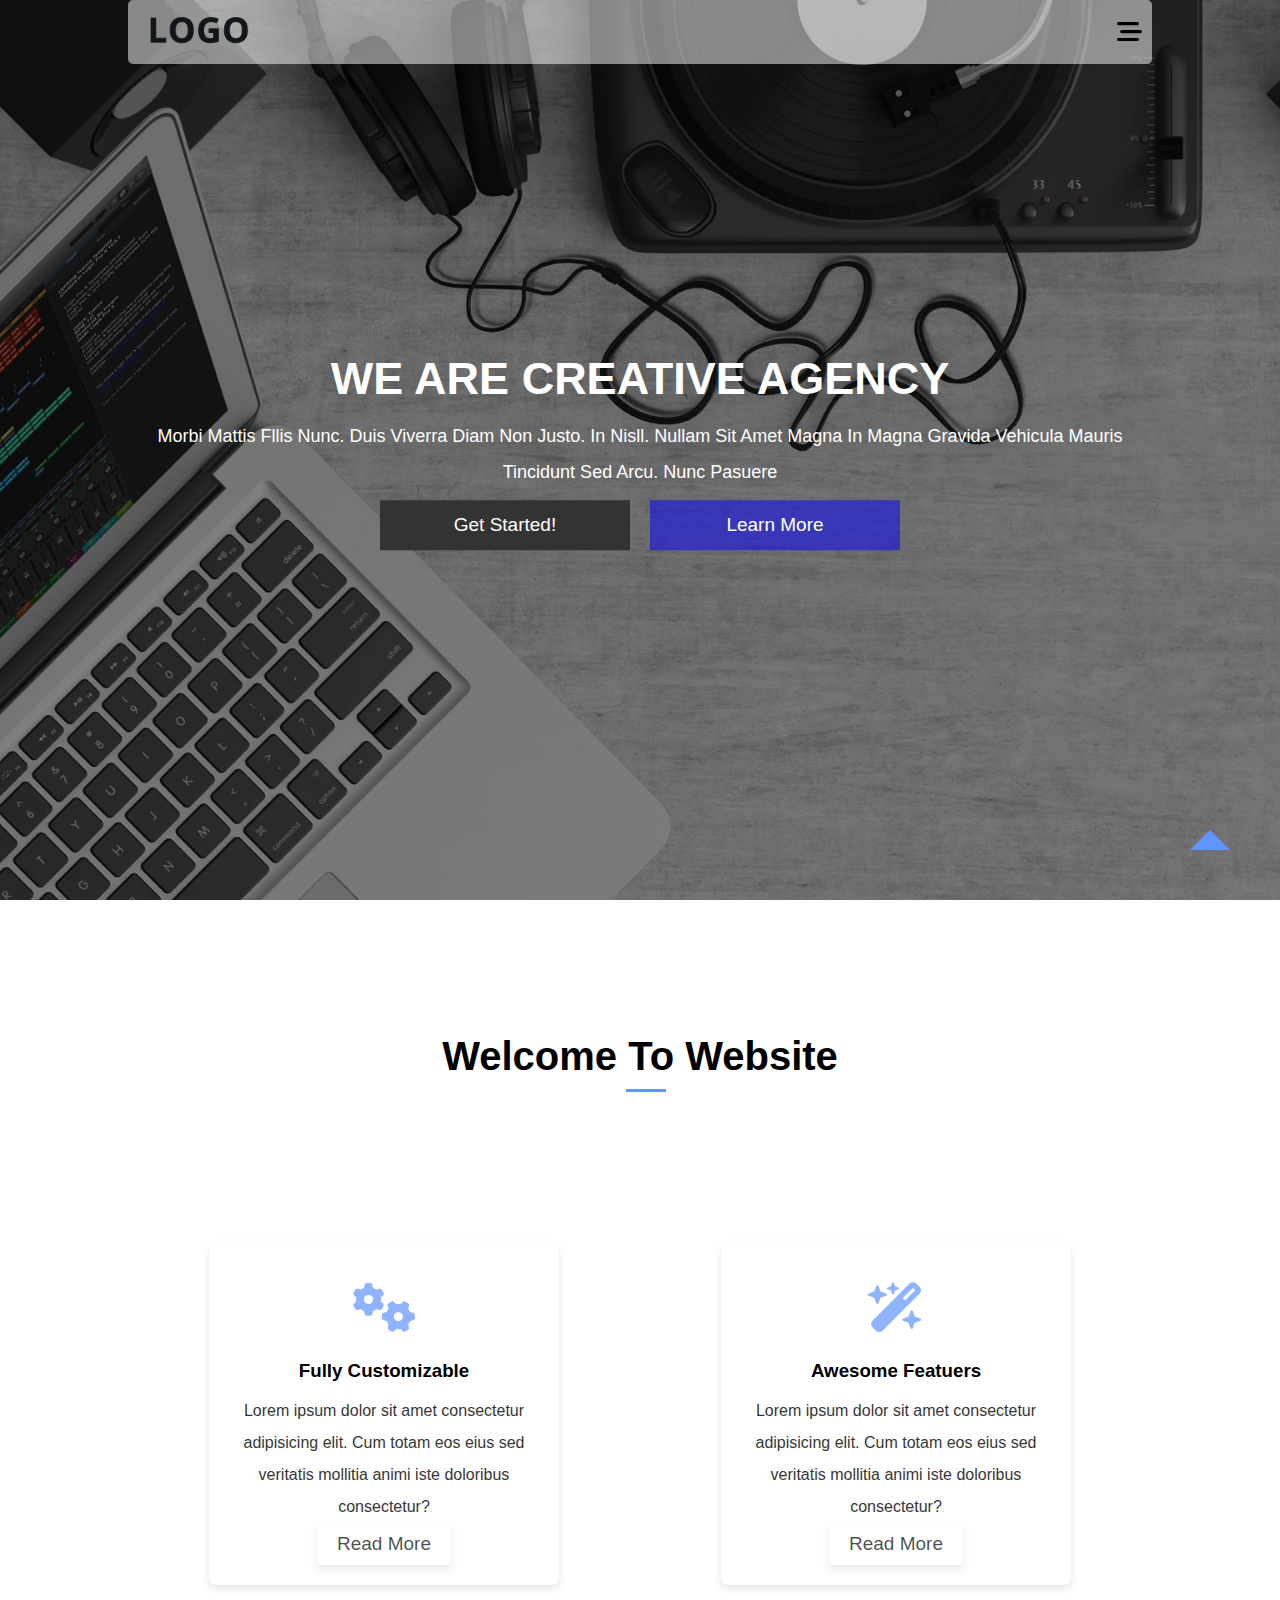
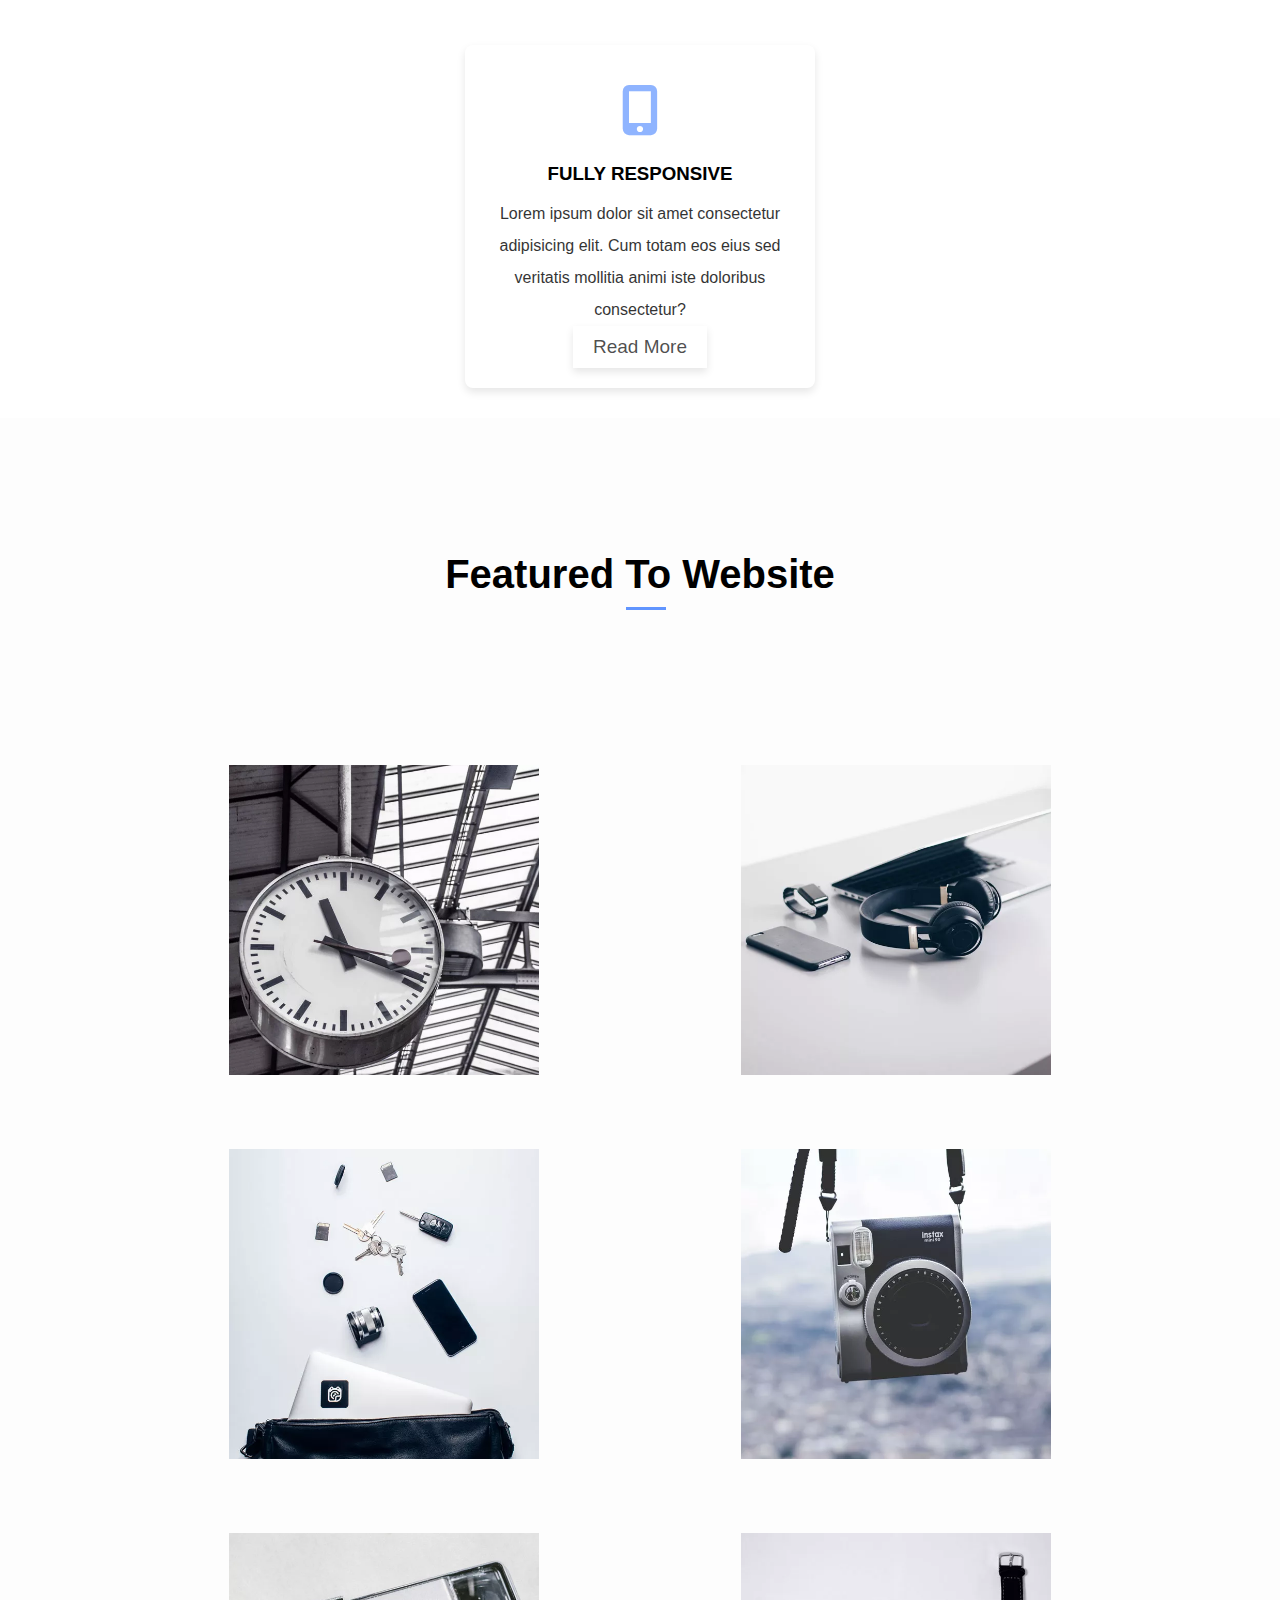
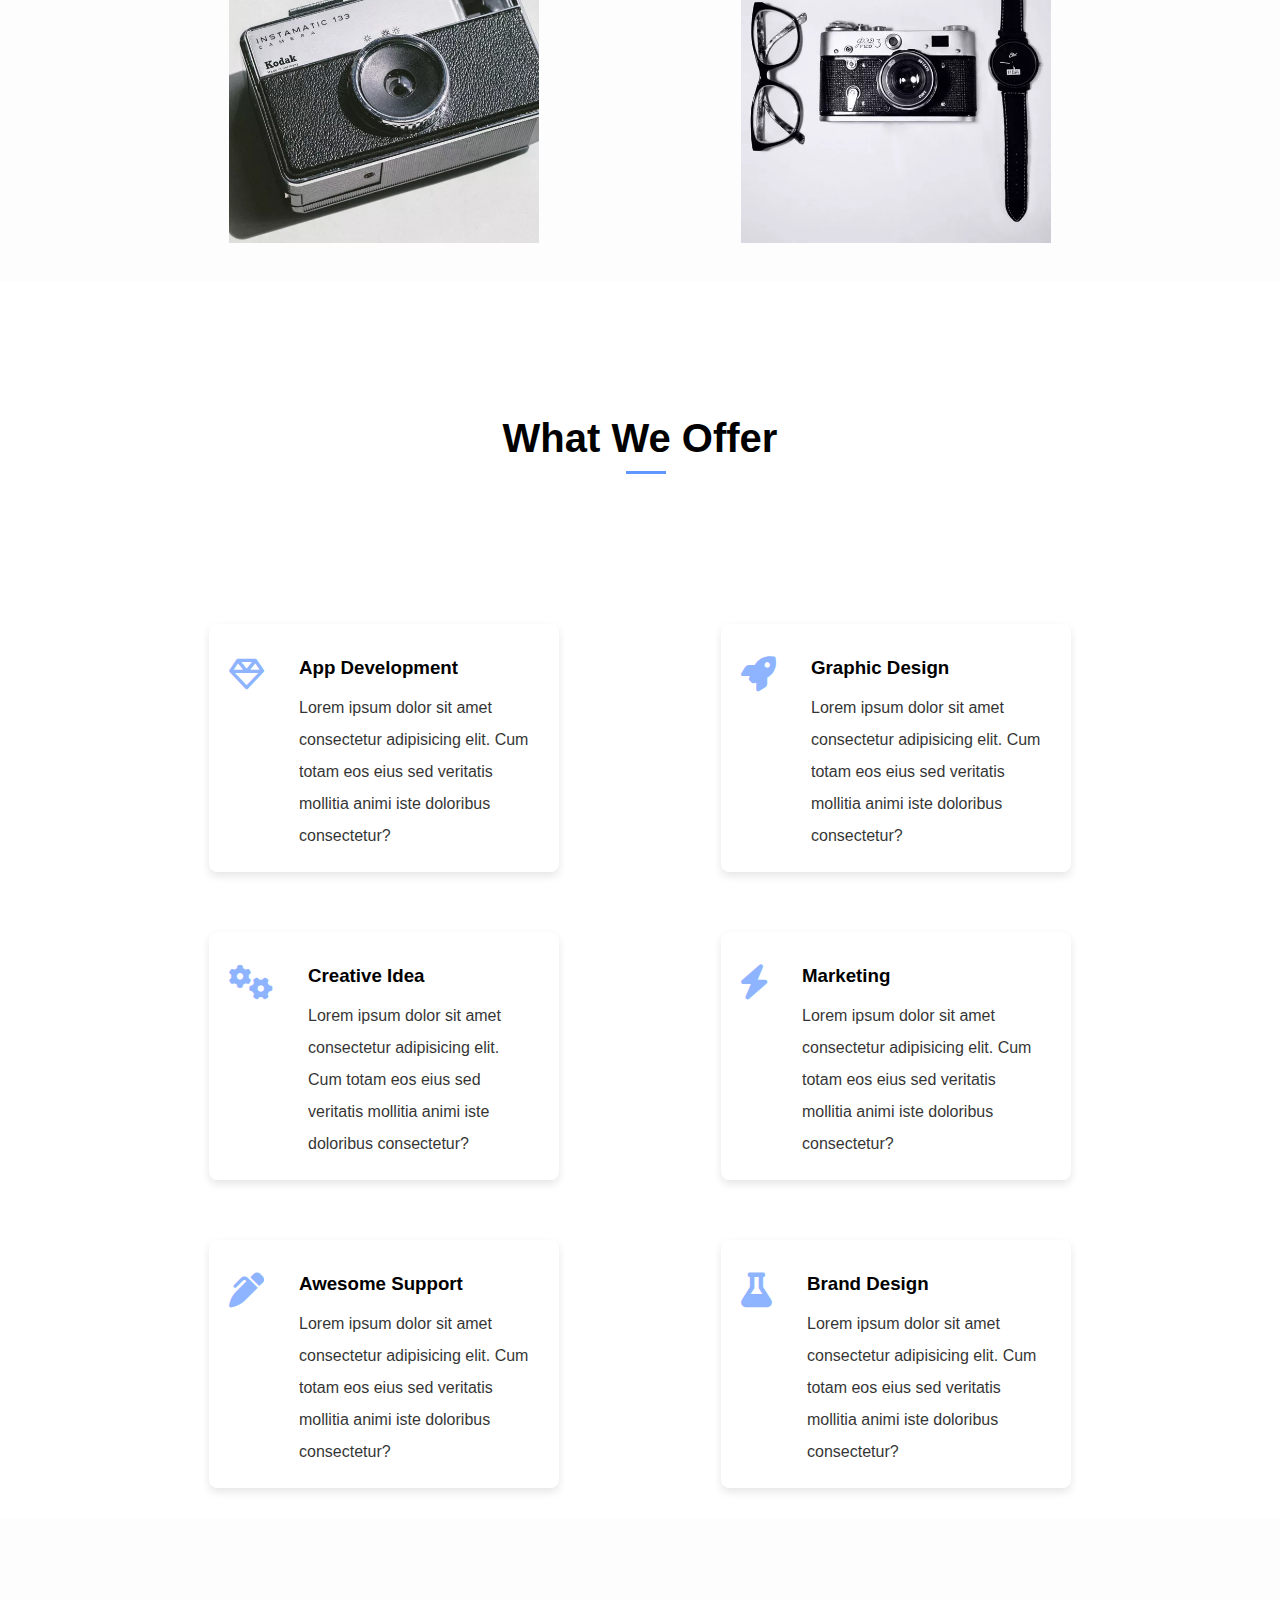
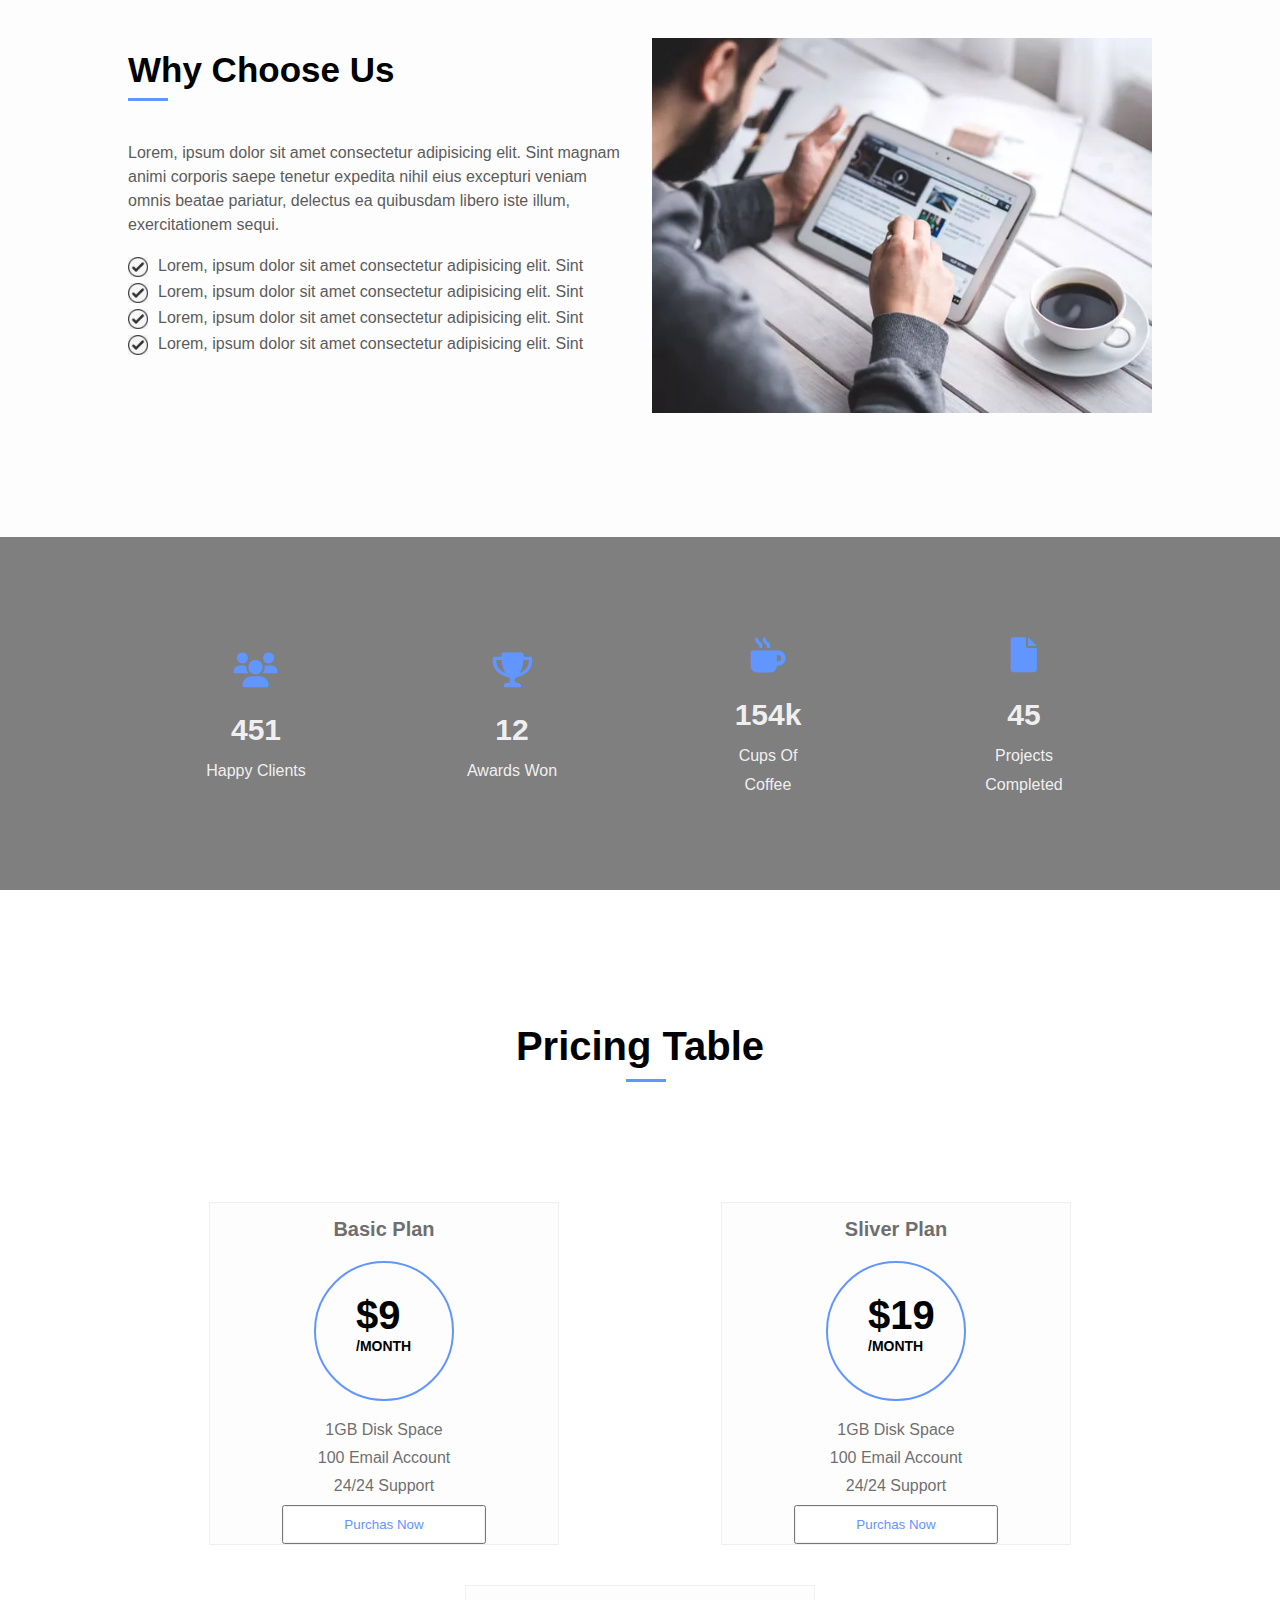
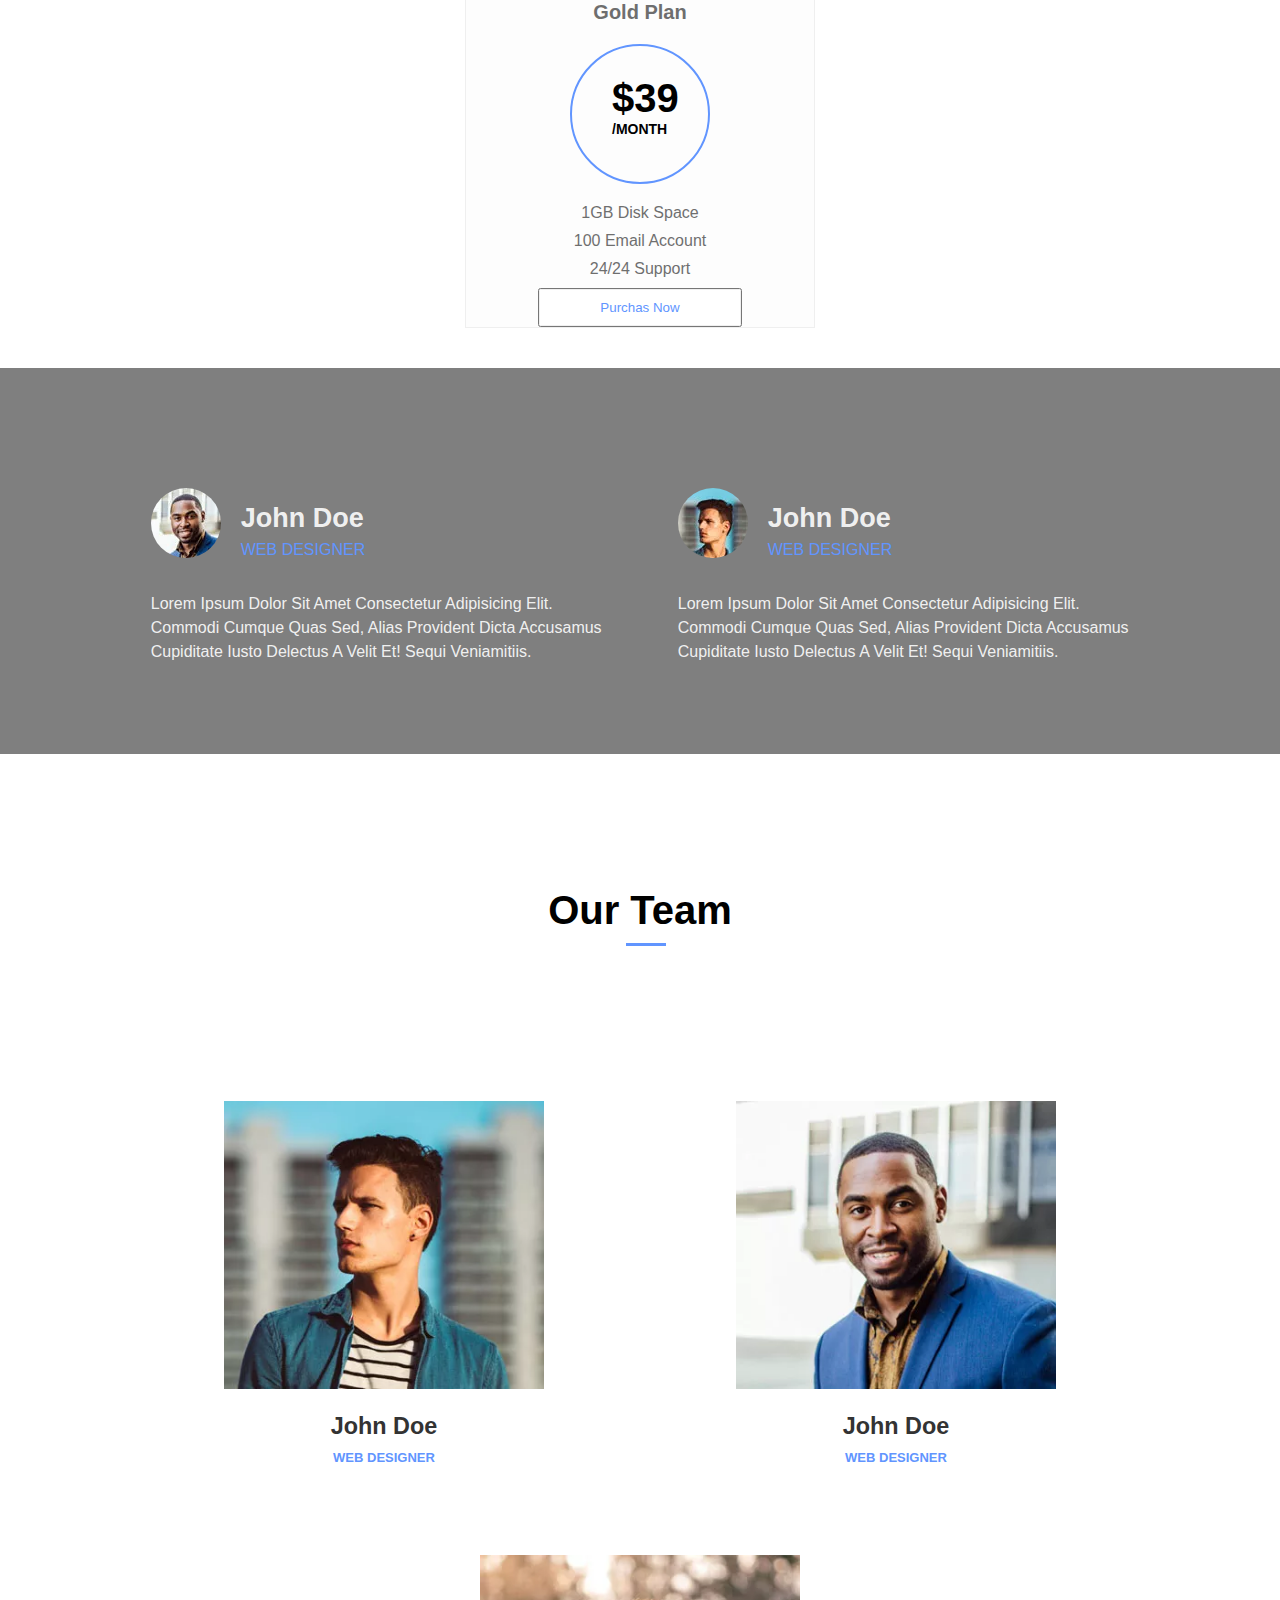
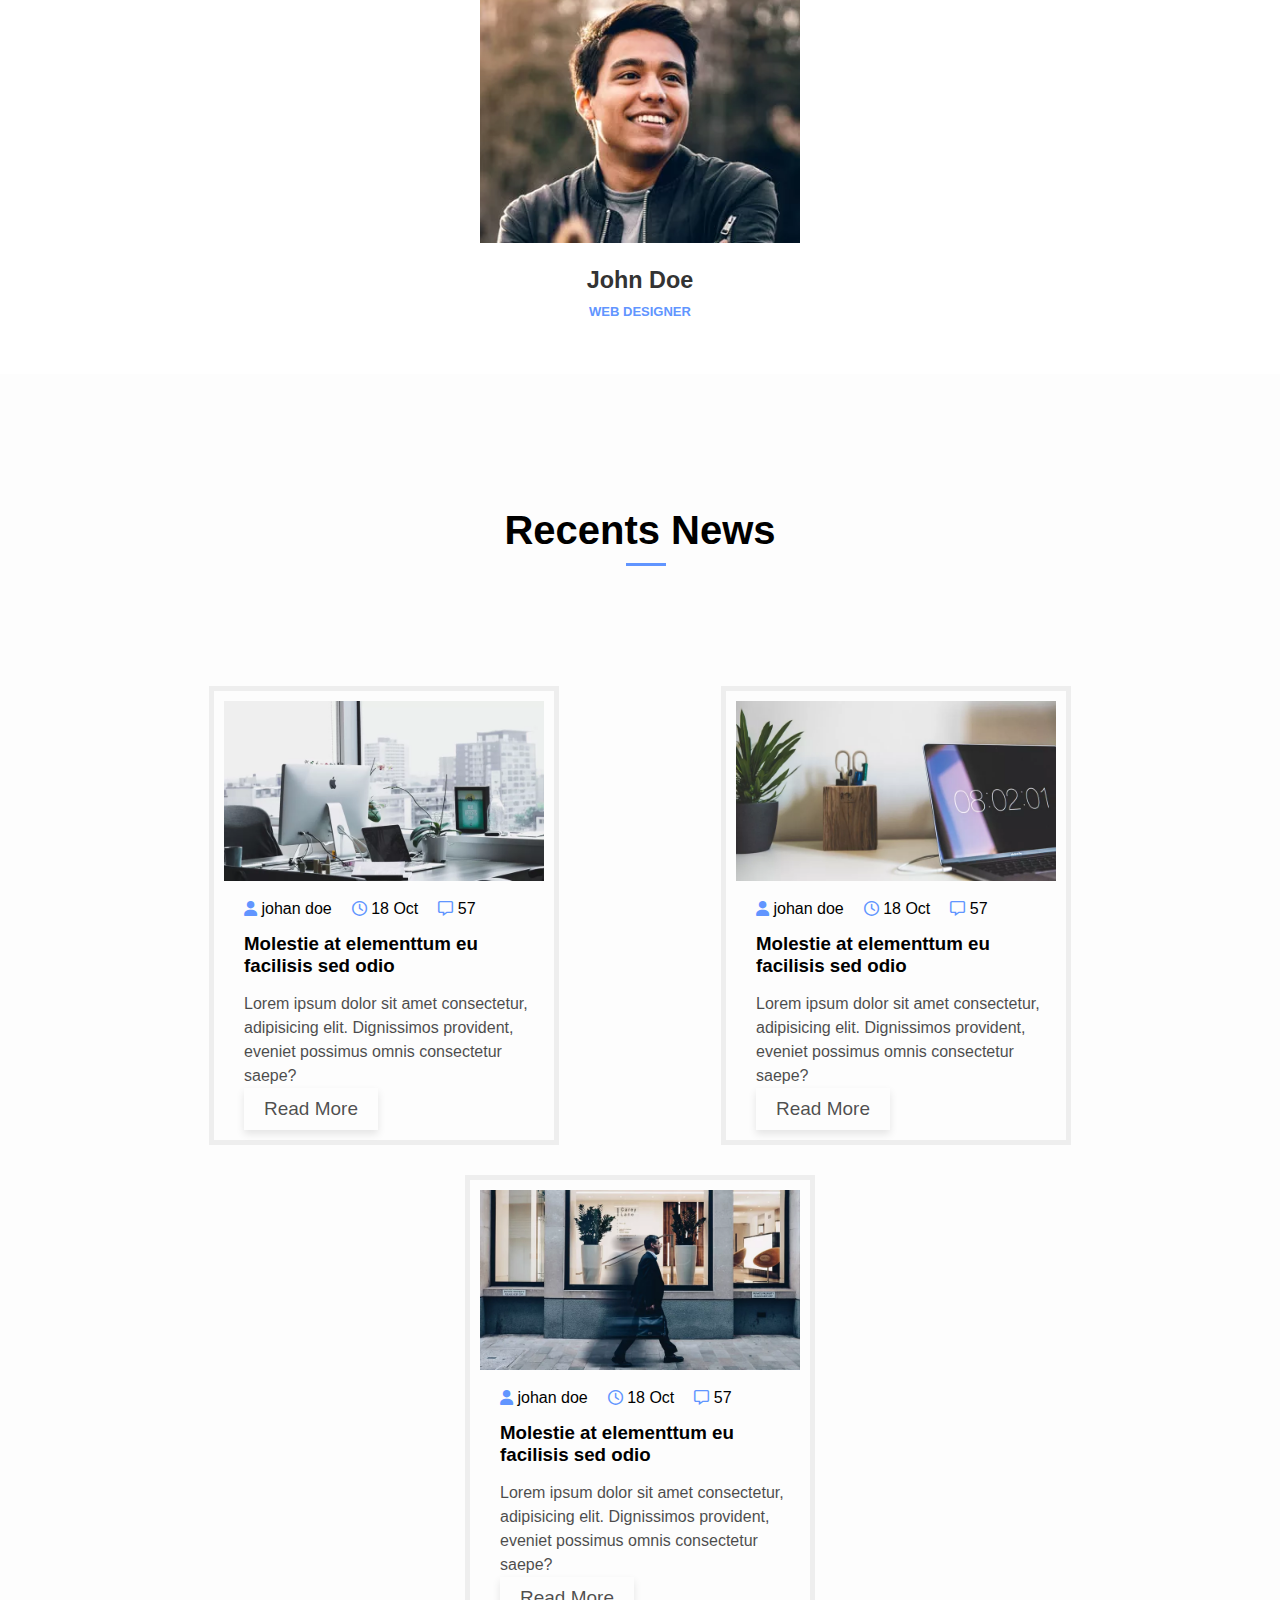
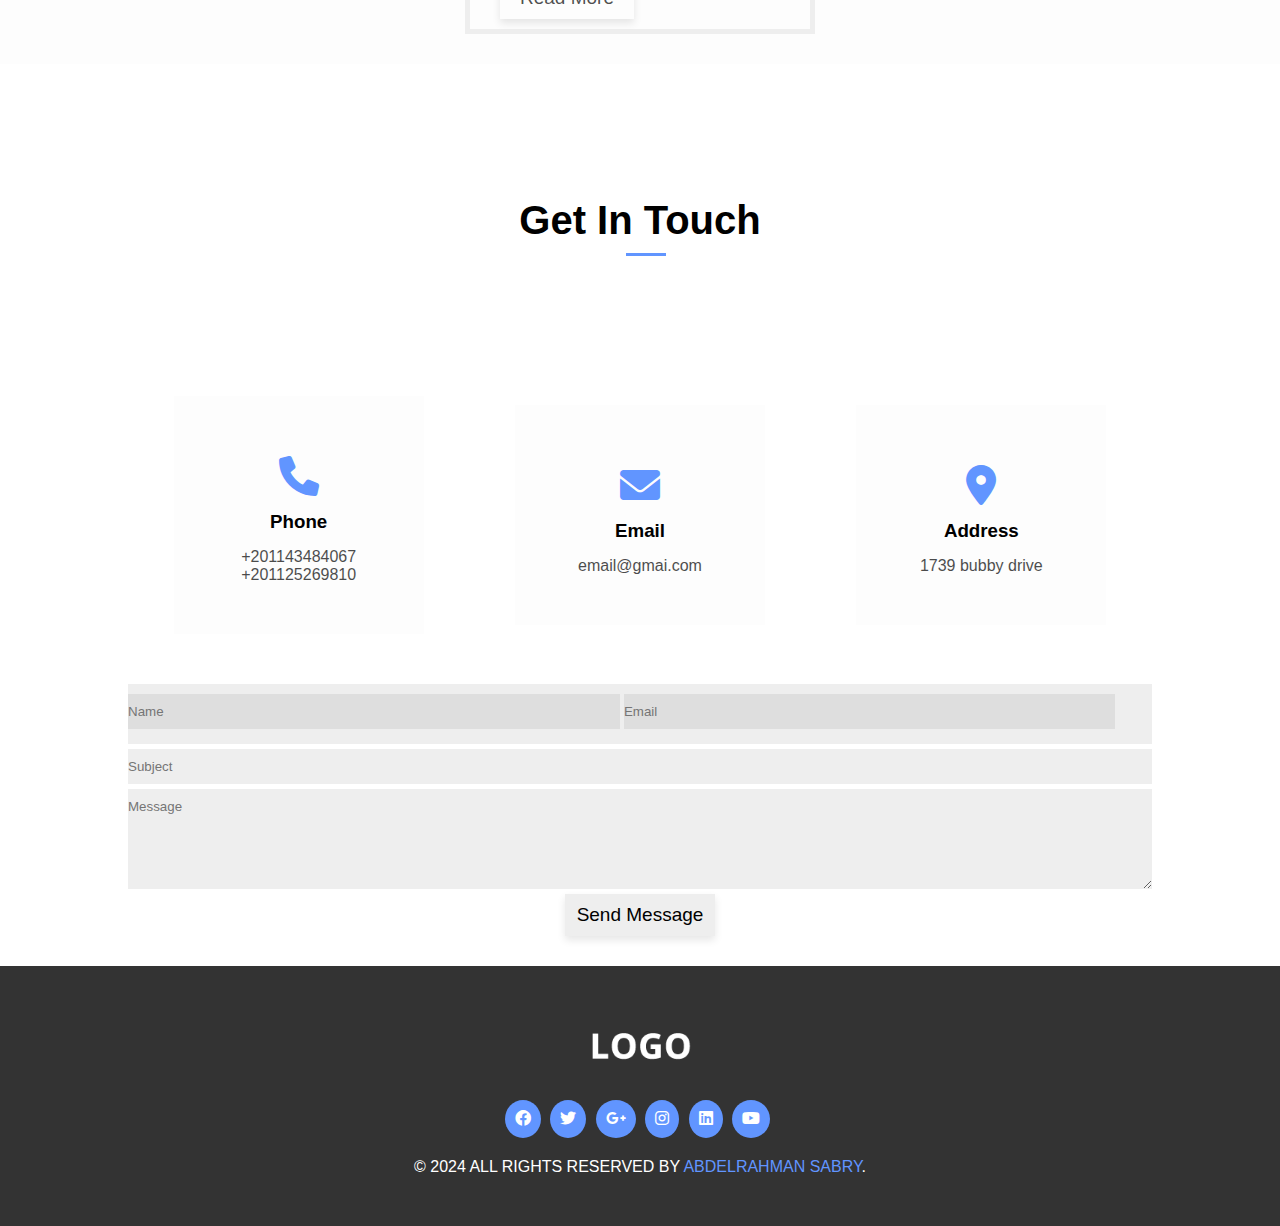
<file: index.html>
<!DOCTYPE html>
<html lang="en">
  <head>
    <meta charset="UTF-8" />
    <meta name="viewport" content="width=device-width, initial-scale=1.0" />
    <link rel="stylesheet" href="css/style.css" />
    <link
      rel="stylesheet"
      href="https://cdnjs.cloudflare.com/ajax/libs/font-awesome/6.0.0-beta3/css/all.min.css"
    />
    <title>Templete By Html and Css</title>
  </head>
  <body>
    <a href="#" class="arrow"></a>
    <div class="container">
      <header class="header-section">
        <div class="header-logo">
          <!-- <img src="images/logo/logo-alt.png" alt="" /> -->
          <img src="images/logo/logo.png" alt="" />
        </div>
        <!-- <div class="header-icon"> -->
        <input id="iconBar" type="checkbox" />
        <label for="iconBar">
          <i class="fa-solid fa-bars-staggered bar"></i>
        </label>
        <!-- </div> -->
        <ul class="header-navBar-main">
          <li><a class="active" href="index.html">Home</a></li>
          <li><a href="#about">About</a></li>
          <li><a href="#portofolio">Portofolio</a></li>
          <li><a href="#services">Services</a></li>
          <li><a href="#prices">Prices</a></li>
          <li><a href="#ourTeam">Team</a></li>
          <li><a href="#">Contact</a></li>
          <li class="blog-page">
            <a href="#">Blog Page</a>
            <ul class="header-navBar-blog">
              <li><a href="blog.html">single post</a></li>
            </ul>
          </li>
        </ul>
      </header>
    </div>

    <div class="home-section">
      <div class="overlay"></div>
      <section class="home-content">
        <h1 class="txtUpperCase">we are creative agency</h1>
        <p class="txtCapitalize">
          morbi mattis fllis nunc. duis viverra diam non justo. in nisll. nullam
          sit amet magna in magna gravida vehicula mauris tincidunt sed arcu.
          nunc pasuere
        </p>
        <div class="btns">
          <a href="#"
            ><button class="btStart txtCapitalize">get started!</button></a
          >
          <a href="#"
            ><button class="btnLearnMore txtCapitalize">learn more</button></a
          >
        </div>
      </section>
    </div>

    <!-- Start About Section -->
    <h2 class="head-general txtCapitalize" id="about">welcome to website</h2>
    <div class="about-section">
      <div class="cards-general container">
        <div class="card-general">
          <div class="card-icon">
            <i class="fa-solid fa-gears"></i>
          </div>
          <h3 class="heading txtCapitalize">fully customizable</h3>
          <p>
            Lorem ipsum dolor sit amet consectetur adipisicing elit. Cum totam
            eos eius sed veritatis mollitia animi iste doloribus consectetur?
          </p>
          <button class="btn txtCapitalize"><a href="#">read more</a></button>
        </div>

        <div class="card-general">
          <div class="card-icon">
            <i class="fa-solid fa-wand-magic-sparkles"></i>
          </div>
          <h3 class="heading txtCapitalize">awesome featuers</h3>
          <p>
            Lorem ipsum dolor sit amet consectetur adipisicing elit. Cum totam
            eos eius sed veritatis mollitia animi iste doloribus consectetur?
          </p>
          <button class="btn txtCapitalize"><a href="#">read more</a></button>
        </div>

        <div class="card-general">
          <div class="card-icon">
            <i class="fa-solid fa-mobile-screen-button"></i>
          </div>
          <h3 class="heading txtUpperCase">fully responsive</h3>
          <p>
            Lorem ipsum dolor sit amet consectetur adipisicing elit. Cum totam
            eos eius sed veritatis mollitia animi iste doloribus consectetur?
          </p>
          <button class="btn txtCapitalize"><a href="#">read more</a></button>
        </div>
      </div>
    </div>
    <!-- End About Section -->
    <!-- Start Featured Works -->
    <div class="portofolio featured-section">
      <h2 class="head-general txtCapitalize" id="portofolio">
        featured to website
      </h2>
      <div class="cards-general container">
        <div class="featuredBox">
          <div class="overlay"></div>
          <img src="images/work/work1.jpg" alt="" />
          <div class="contentHead">
            <h3 class="heading txtCapitalize">Category</h3>
            <p>Lorem ipsum dolor</p>
            <div class="icon">
              <button>
                <a href="#"
                  ><i class="fa-solid fa-arrow-right-from-bracket"></i
                ></a>
              </button>
              <button>
                <a href="#"><i class="fa-solid fa-magnifying-glass"></i></a>
              </button>
            </div>
          </div>
        </div>
        <div class="featuredBox">
          <div class="overlay"></div>
          <img src="images/work/work2.jpg" alt="" />
          <div class="contentHead">
            <h3 class="heading txtCapitalize">Category</h3>
            <p>Lorem ipsum dolor</p>
            <div class="icon">
              <button class="g">
                <a href="#"
                  ><i class="fa-solid fa-arrow-right-from-bracket"></i
                ></a>
              </button>
              <button class="s">
                <a href="#"><i class="fa-solid fa-magnifying-glass"></i></a>
              </button>
            </div>
          </div>
        </div>
        <div class="featuredBox">
          <div class="overlay"></div>
          <img src="images/work/work3.jpg" alt="" />
          <div class="contentHead">
            <h3 class="heading txtCapitalize">Category</h3>
            <p>Lorem ipsum dolor</p>
            <div class="icon">
              <button>
                <a href="#"
                  ><i class="fa-solid fa-arrow-right-from-bracket"></i
                ></a>
              </button>
              <button>
                <a href="#"><i class="fa-solid fa-magnifying-glass"></i></a>
              </button>
            </div>
          </div>
        </div>
        <div class="featuredBox">
          <div class="overlay"></div>
          <img src="images/work/work4.jpg" alt="" />
          <div class="contentHead">
            <h3 class="heading txtCapitalize">Category</h3>
            <p>Lorem ipsum dolor</p>
            <div class="icon">
              <button>
                <a href="#"
                  ><i class="fa-solid fa-arrow-right-from-bracket"></i
                ></a>
              </button>
              <button>
                <a href="#"><i class="fa-solid fa-magnifying-glass"></i></a>
              </button>
            </div>
          </div>
        </div>
        <div class="featuredBox">
          <div class="overlay"></div>
          <img src="images/work/work5.jpg" alt="" />
          <div class="contentHead">
            <h3 class="heading txtCapitalize">Category</h3>
            <p>Lorem ipsum dolor</p>
            <div class="icon">
              <button class="g">
                <a href="#"
                  ><i class="fa-solid fa-arrow-right-from-bracket"></i
                ></a>
              </button>
              <button class="s">
                <a href="#"><i class="fa-solid fa-magnifying-glass"></i></a>
              </button>
            </div>
          </div>
        </div>
        <div class="featuredBox">
          <div class="overlay"></div>
          <img src="images/work/work6.jpg" alt="" />
          <div class="contentHead">
            <h3 class="heading txtCapitalize">Category</h3>
            <p>Lorem ipsum dolor</p>
            <div class="icon">
              <button>
                <a href="#"
                  ><i class="fa-solid fa-arrow-right-from-bracket"></i
                ></a>
              </button>
              <button>
                <a href="#"><i class="fa-solid fa-magnifying-glass"></i></a>
              </button>
            </div>
          </div>
        </div>
      </div>
    </div>
    <!-- End Featured Works -->
    <!-- Start Offer Section -->
    <h2 class="head-general txtCapitalize" id="services">what we offer</h2>
    <div class="offer-section">
      <div class="cards-general container">
        <div class="card-general offer">
          <i class="fa-regular fa-gem"></i>
          <div class="card-offer">
            <h3 class="heading txtCapitalize">app development</h3>
            <p>
              Lorem ipsum dolor sit amet consectetur adipisicing elit. Cum totam
              eos eius sed veritatis mollitia animi iste doloribus consectetur?
            </p>
          </div>
        </div>
        <div class="card-general offer">
          <i class="fa-solid fa-rocket"></i>
          <div class="card-offer">
            <h3 class="heading txtCapitalize">graphic design</h3>
            <p>
              Lorem ipsum dolor sit amet consectetur adipisicing elit. Cum totam
              eos eius sed veritatis mollitia animi iste doloribus consectetur?
            </p>
          </div>
        </div>
        <div class="card-general offer">
          <i class="fa-solid fa-gears"></i>
          <div class="card-offer">
            <h3 class="heading txtCapitalize">creative idea</h3>
            <p>
              Lorem ipsum dolor sit amet consectetur adipisicing elit. Cum totam
              eos eius sed veritatis mollitia animi iste doloribus consectetur?
            </p>
          </div>
        </div>
        <div class="card-general offer">
          <i class="fa-solid fa-bolt"></i>
          <div class="card-offer">
            <h3 class="heading txtCapitalize">marketing</h3>
            <p>
              Lorem ipsum dolor sit amet consectetur adipisicing elit. Cum totam
              eos eius sed veritatis mollitia animi iste doloribus consectetur?
            </p>
          </div>
        </div>
        <div class="card-general offer">
          <i class="fa-solid fa-pen-clip"></i>
          <div class="card-offer">
            <h3 class="heading txtCapitalize">awesome support</h3>
            <p>
              Lorem ipsum dolor sit amet consectetur adipisicing elit. Cum totam
              eos eius sed veritatis mollitia animi iste doloribus consectetur?
            </p>
          </div>
        </div>
        <div class="card-general offer">
          <i class="fa-solid fa-flask"></i>
          <div class="card-offer">
            <h3 class="heading txtCapitalize">brand design</h3>
            <p>
              Lorem ipsum dolor sit amet consectetur adipisicing elit. Cum totam
              eos eius sed veritatis mollitia animi iste doloribus consectetur?
            </p>
          </div>
        </div>
      </div>
    </div>
    <!-- End Offer Section -->
    <!-- Start Why Choose US -->
    <!-- Start Offer Section -->

    <div class="why-section">
      <div class="why container">
        <div class="about-content">
          <h2 class="head-general txtCapitalize left">why choose us</h2>
          <p>
            Lorem, ipsum dolor sit amet consectetur adipisicing elit. Sint
            magnam animi corporis saepe tenetur expedita nihil eius excepturi
            veniam omnis beatae pariatur, delectus ea quibusdam libero iste
            illum, exercitationem sequi.
          </p>
          <ul>
            <li>
              Lorem, ipsum dolor sit amet consectetur adipisicing elit. Sint
            </li>
            <li>
              Lorem, ipsum dolor sit amet consectetur adipisicing elit. Sint
            </li>
            <li>
              Lorem, ipsum dolor sit amet consectetur adipisicing elit. Sint
            </li>
            <li>
              Lorem, ipsum dolor sit amet consectetur adipisicing elit. Sint
            </li>
          </ul>
        </div>
        <div class="img p-y">
          <img src="images/about/about2.jpg" alt="" />
        </div>
      </div>
    </div>
    <!-- End Why Choose US -->

    <!-- Start Statistics section -->
    <div class="statistics">
      <div class="overlay"></div>
      <div class="cards-general container txtCapitalize">
        <div class="statistic-content">
          <i class="fa-solid fa-users"></i>
          <h4>451</h4>
          <p>happy clients</p>
        </div>
        <div class="statistic-content">
          <i class="fa-solid fa-trophy"></i>
          <h4>12</h4>
          <p>awards won</p>
        </div>
        <div class="statistic-content">
          <i class="fa-solid fa-mug-hot"></i>
          <h4>154k</h4>
          <p>cups of coffee</p>
        </div>
        <div class="statistic-content">
          <i class="fa-solid fa-file"></i>
          <h4>45</h4>
          <p>projects completed</p>
        </div>
      </div>
    </div>
    <!-- End Statistics section -->
    <!-- Start Pricing section -->
    <h2 class="head-general txtCapitalize" id="prices">pricing table</h2>
    <div class="pricing-section">
      <div class="cards-general container">
        <div class="price-item txtCapitalize">
          <h4>basic plan</h4>
          <div class="mark txtUpperCase">
            <span id="dollar"> $9</span>
            <span>/month</span>
          </div>
          <ul>
            <li>1GB disk Space</li>
            <li>100 email account</li>
            <li>24/24 support</li>
          </ul>
          <button class="purchas-button txtCapitalize">
            <a href="#">purchas now</a>
          </button>
        </div>
        <div class="price-item txtCapitalize">
          <h4>sliver plan</h4>
          <div class="mark txtUpperCase">
            <span id="dollar"> $19</span>
            <span>/month</span>
          </div>
          <ul>
            <li>1GB disk Space</li>
            <li>100 email account</li>
            <li>24/24 support</li>
          </ul>
          <button class="purchas-button txtCapitalize">
            <a href="#">purchas now</a>
          </button>
        </div>
        <div class="price-item txtCapitalize">
          <h4>gold plan</h4>
          <div class="mark txtUpperCase">
            <span id="dollar"> $39</span>
            <span>/month</span>
          </div>
          <ul>
            <li>1GB disk Space</li>
            <li>100 email account</li>
            <li>24/24 support</li>
          </ul>
          <button class="purchas-button txtCapitalize">
            <a href="#">purchas now</a>
          </button>
        </div>
      </div>
    </div>
    <!-- End Pricing section -->
    <!-- Start Testimonals Section-->
    <div class="testmoinals-background">
      <div class="testmonials-section container">
        <div class="overlay"></div>
        <div class="person-item txtCapitalize">
          <div class="content">
            <img src="images/person/perso1.jpg" alt="image-person" />
            <div class="content-skills">
              <h3>john doe</h3>
              <p class="txtUpperCase">web designer</p>
            </div>
          </div>
          <p>
            Lorem ipsum dolor sit amet consectetur adipisicing elit. Commodi
            cumque quas sed, alias provident dicta accusamus cupiditate iusto
            delectus a velit et! Sequi veniamitiis.
          </p>
        </div>
        <div class="person-item txtCapitalize">
          <div class="content">
            <img src="images/person/perso2.jpg" alt="image-person" />
            <div class="content-skills">
              <h3>john doe</h3>
              <p class="txtUpperCase">web designer</p>
            </div>
          </div>
          <p>
            Lorem ipsum dolor sit amet consectetur adipisicing elit. Commodi
            cumque quas sed, alias provident dicta accusamus cupiditate iusto
            delectus a velit et! Sequi veniamitiis.
          </p>
        </div>
      </div>
    </div>
    <!-- End Testimonals Section-->
    <!-- Start Our Team Section -->
    <h2 class="head-general txtCapitalize" id="ourTeam">our team</h2>
    <div class="cards-general container">
      <div class="person">
        <div class="overlay"></div>
        <img src="images/team/team1.jpg" alt="image" />
        <div class="content-text txtCapitalize">
          <h3>john doe</h3>
          <p class="txtUpperCase">web designer</p>
        </div>
        <div class="icon">
          <a href="#"><i class="fa-brands fa-facebook"></i></a>
          <a href="#"><i class="fa-brands fa-google-plus-g"></i></a>
          <a href="#"><i class="fa-brands fa-twitter"></i></a>
        </div>
      </div>
      <div class="person">
        <div class="overlay"></div>
        <img src="images/team/team2.jpg" alt="image" />
        <div class="content-text txtCapitalize">
          <h3>john doe</h3>
          <p class="txtUpperCase">web designer</p>
        </div>
        <div class="icon">
          <a href="#"><i class="fa-brands fa-facebook"></i></a>
          <a href="#"><i class="fa-brands fa-google-plus-g"></i></a>
          <a href="#"><i class="fa-brands fa-twitter"></i></a>
        </div>
      </div>
      <div class="person">
        <div class="overlay"></div>

        <img src="images/team/team3.jpg" alt="image" />
        <div class="content-text txtCapitalize">
          <h3>john doe</h3>
          <p class="txtUpperCase">web designer</p>
        </div>
        <div class="icon">
          <a href="#"><i class="fa-brands fa-facebook"></i></a>
          <a href="#"><i class="fa-brands fa-google-plus-g"></i></a>
          <a href="#"><i class="fa-brands fa-twitter"></i></a>
        </div>
      </div>
    </div>
    <!-- End Our Team Section -->
    <!-- Start Recents Section -->
    <div id="blog" class="recent-section">
      <h2 class="head-general txtCapitalize" id="ourTeam">recents news</h2>
      <div class="cards-general container">
        <div id="blog1" class="recent-item">
          <img src="images/blog/blog1.jpg" alt="" />
          <div class="content">
            <ul class="icons">
              <li>
                <i class="fa-solid fa-user"></i>
                johan doe
              </li>
              <li>
                <i class="fa-regular fa-clock"></i>
                18 Oct
              </li>
              <li>
                <i class="fa-regular fa-message"></i>
                57
              </li>
            </ul>
            <h3>Molestie at elementtum eu facilisis sed odio</h3>
            <p>
              Lorem ipsum dolor sit amet consectetur, adipisicing elit.
              Dignissimos provident, eveniet possimus omnis consectetur saepe?
            </p>
            <button class="btn txtCapitalize"><a href="#">read more</a></button>
          </div>
        </div>
        <div id="blog2" class="recent-item blog">
          <img src="images/blog/blog2.jpg" alt="" />
          <div class="content">
            <ul class="icons">
              <li>
                <i class="fa-solid fa-user"></i>
                johan doe
              </li>
              <li>
                <i class="fa-regular fa-clock"></i>
                18 Oct
              </li>
              <li>
                <i class="fa-regular fa-message"></i>
                57
              </li>
            </ul>
            <h3>Molestie at elementtum eu facilisis sed odio</h3>
            <p>
              Lorem ipsum dolor sit amet consectetur, adipisicing elit.
              Dignissimos provident, eveniet possimus omnis consectetur saepe?
            </p>
            <button class="btn txtCapitalize"><a href="#">read more</a></button>
          </div>
        </div>
        <div id="blog3" class="recent-item">
          <img src="images/blog/blog3.jpg" alt="" />
          <div class="content">
            <ul class="icons">
              <li>
                <i class="fa-solid fa-user"></i>
                johan doe
              </li>
              <li>
                <i class="fa-regular fa-clock"></i>
                18 Oct
              </li>
              <li>
                <i class="fa-regular fa-message"></i>
                57
              </li>
            </ul>
            <h3>Molestie at elementtum eu facilisis sed odio</h3>
            <p>
              Lorem ipsum dolor sit amet consectetur, adipisicing elit.
              Dignissimos provident, eveniet possimus omnis consectetur saepe?
            </p>
            <button class="btn txtCapitalize"><a href="#">read more</a></button>
          </div>
        </div>
      </div>
    </div>
    <!-- End Recents Section -->
    <!-- Start Contact Us -->
    <h2 class="head-general txtCapitalize" id="about">get in touch</h2>
    <div class="contact-section container">
      <div class="contact-item">
        <div class="content-icon">
          <i class="fa-solid fa-phone"></i>
          <h3 class="txtCapitalize">phone</h3>
          <span
            >+201143484067 <br />
            +201125269810</span
          >
        </div>
        <div class="content-icon">
          <i class="fa-solid fa-envelope"></i>
          <h3 class="txtCapitalize">email</h3>
          <span>email@gmai.com</span>
        </div>
        <div class="content-icon">
          <i class="fa-solid fa-location-dot"></i>
          <h3 class="txtCapitalize">address</h3>
          <span>1739 bubby drive</span>
        </div>
      </div>

      <form class="contact-inputs">
        <div class="uerInput">
          <input type="text" name="name" placeholder="Name" required />
          <input type="email" name="email" placeholder="Email" required />
        </div>
        <input type="text" placeholder="Subject" />
        <textarea name="message" placeholder="Message" required></textarea>
        <button class="btn txtCapitalize">Send Message</button>
      </form>
    </div>
    <!-- End Contact Us -->
    <!-- Start Footer -->
    <footer>
      <div class="footer-section container">
        <img src="images/logo/logo-alt.png" alt="" />
        <div class="footer-icons">
          <a href="#"><i class="fa-brands fa-facebook"></i></a>
          <a href="#"><i class="fa-brands fa-twitter"></i></a>
          <a href="#"><i class="fa-brands fa-google-plus-g"></i></a>
          <a href="#"><i class="fa-brands fa-instagram"></i></a>
          <a href="#"><i class="fa-brands fa-linkedin"></i></a>
          <a href="#"><i class="fa-brands fa-youtube"></i></a>
        </div>
        <p class="txtUpperCase">
          &copy; 2024 All rights reserved By <span>Abdelrahman Sabry</span>.
        </p>
      </div>
    </footer>
    <!-- End Footer -->
  </body>
</html>
</file>
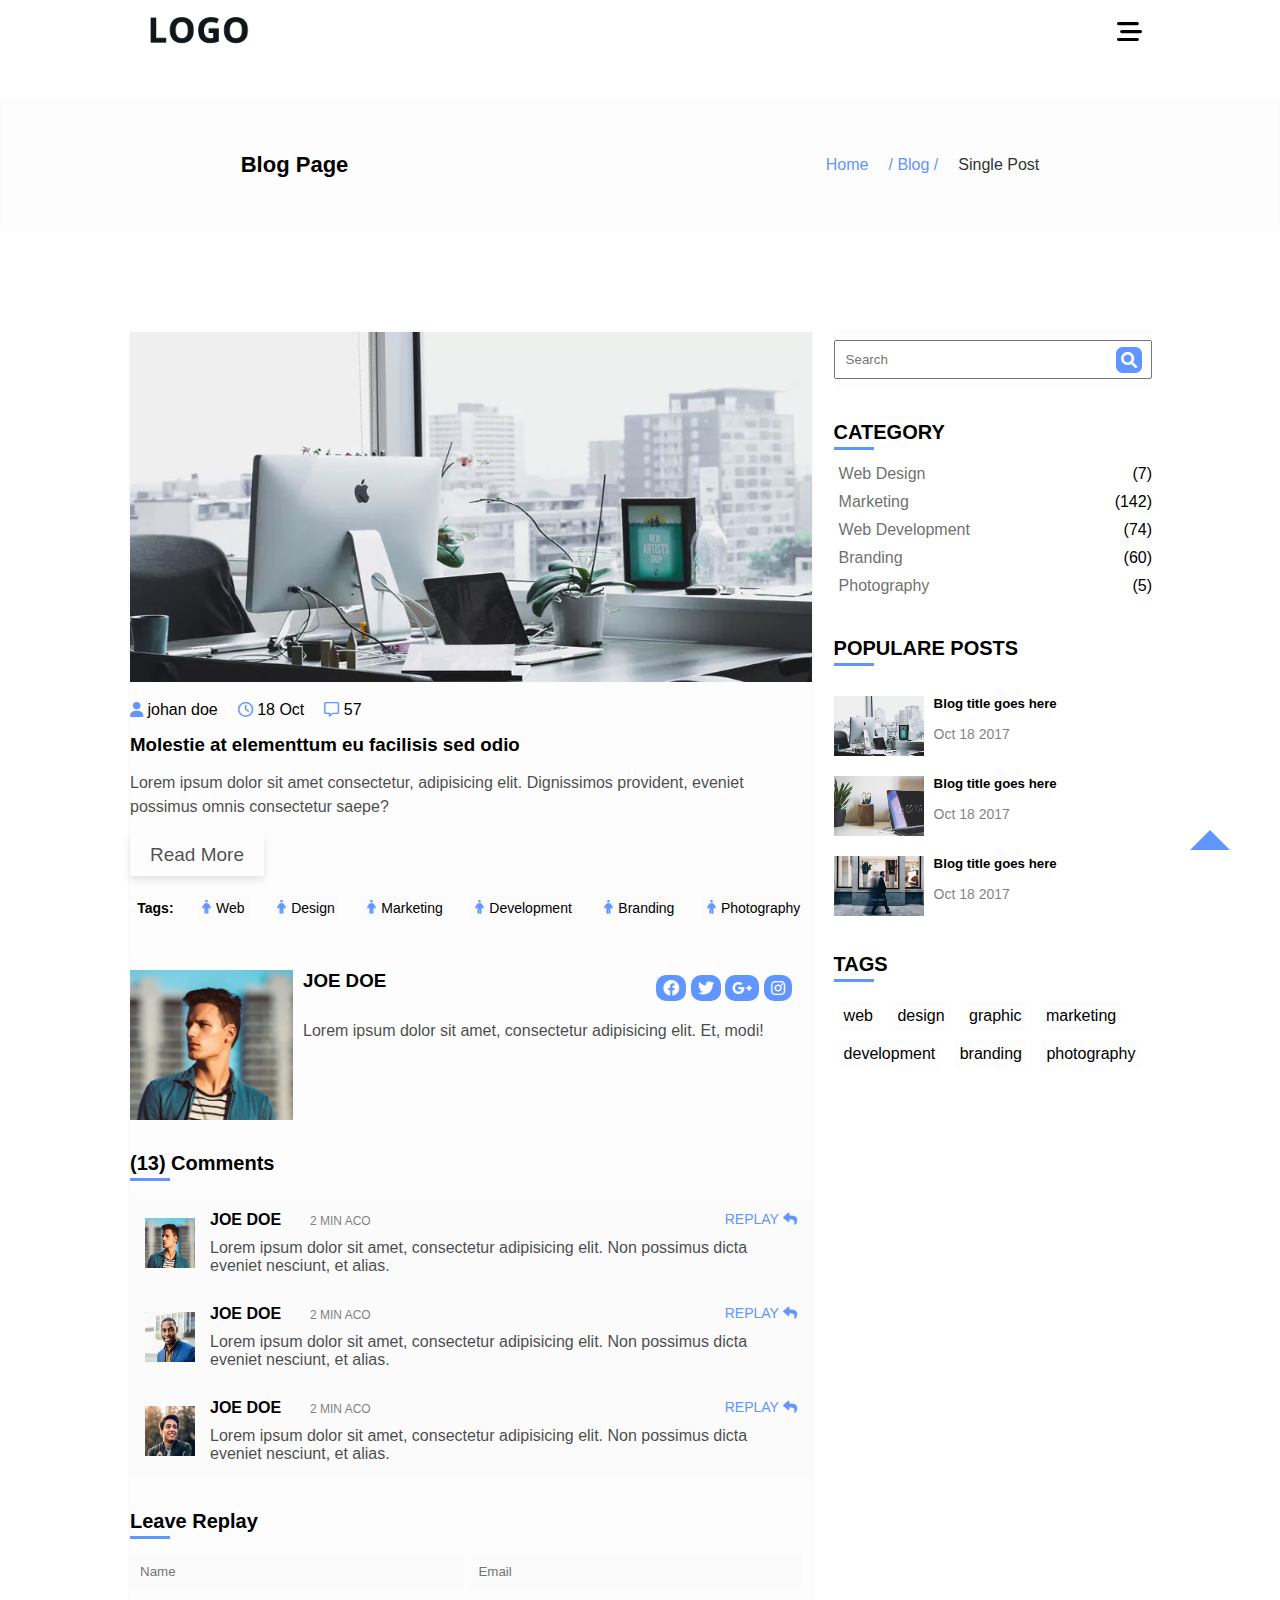
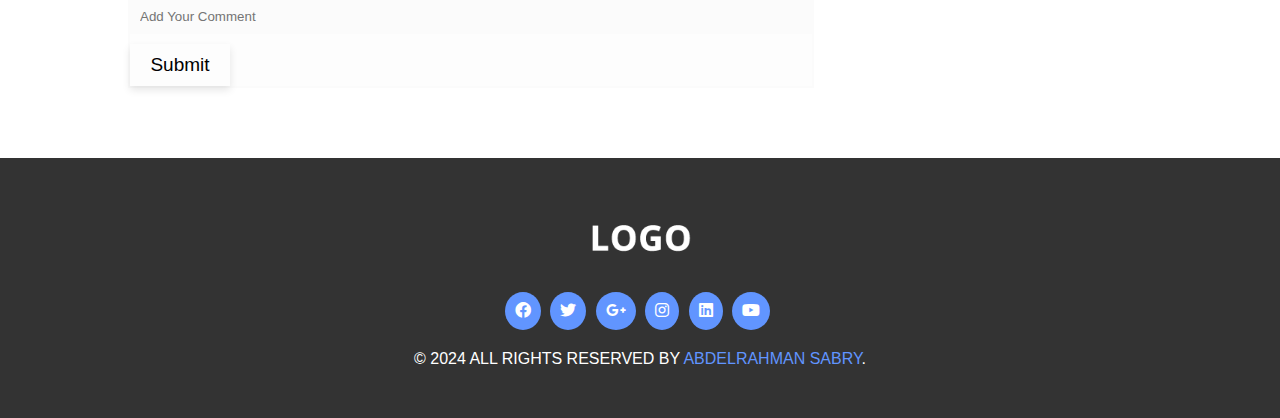
<file: blog.html>
<!DOCTYPE html>
<html lang="en">
  <head>
    <meta charset="UTF-8" />
    <meta name="viewport" content="width=device-width, initial-scale=1.0" />
    <link rel="stylesheet" href="css/style.css" />
    <link rel="stylesheet" href="css/blog.css" />
    <link
      rel="stylesheet"
      href="https://cdnjs.cloudflare.com/ajax/libs/font-awesome/6.0.0-beta3/css/all.min.css"
    />
    <title>Blog Page</title>
  </head>
  <body>
    <a href="#" class="arrow"></a>
    <div class="container">
      <header class="header-section">
        <div class="header-logo">
          <!-- <img src="images/logo/logo-alt.png" alt="" /> -->
          <img src="images/logo/logo.png" alt="" />
        </div>
        <!-- <div class="header-icon"> -->
        <input id="iconBar" type="checkbox" />
        <label for="iconBar">
          <i class="fa-solid fa-bars-staggered bar"></i>
        </label>
        <!-- </div> -->
        <ul class="header-navBar-main">
          <li><a href="index.html">Home</a></li>
          <li><a href="blog.html" class="active">Blog</a></li>
        </ul>
      </header>
    </div>
    <div class="blogHeader txtCapitalize">
      <h3>blog page</h3>
      <ul class="blog-links">
        <li><a href="index.html">home</a></li>
        <li><a href="blog.html">/ blog /</a></li>
        <li><a href="blog.html" class="single-post">single post</a></li>
      </ul>
    </div>
    <div class="blog-content-section container">
      <div class="left-content">
        <img class="image" src="images/blog/blog1.jpg" alt="" />
        <div class="content">
          <ul class="icons">
            <li>
              <i class="fa-solid fa-user"></i>
              johan doe
            </li>
            <li>
              <i class="fa-regular fa-clock"></i>
              18 Oct
            </li>
            <li>
              <i class="fa-regular fa-message"></i>
              57
            </li>
          </ul>
          <h3>Molestie at elementtum eu facilisis sed odio</h3>
          <p>
            Lorem ipsum dolor sit amet consectetur, adipisicing elit.
            Dignissimos provident, eveniet possimus omnis consectetur saepe?
          </p>
          <button class="btn txtCapitalize"><a href="#">read more</a></button>
        </div>
        <div class="parent-tags txtCapitalize">
          <h4>tags:</h4>
          <span class="tags">
            <i class="fa-solid fa-person"></i>
            <span>web</span>
          </span>
          <span class="tags">
            <i class="fa-solid fa-person"></i>
            <span>design</span>
          </span>
          <span class="tags">
            <i class="fa-solid fa-person"></i>
            <span>marketing</span>
          </span>
          <span class="tags">
            <i class="fa-solid fa-person"></i>
            <span>development</span>
          </span>
          <span class="tags">
            <i class="fa-solid fa-person"></i>
            <span>branding</span>
          </span>
          <span class="tags">
            <i class="fa-solid fa-person"></i>
            <span>photography</span>
          </span>
        </div>
        <div class="comment">
          <img src="images/team/team1.jpg" alt="" />
          <div class="about-person">
            <h3 class="txtUpperCase">joe doe</h3>
            <p>
              Lorem ipsum dolor sit amet, consectetur adipisicing elit. Et,
              modi!
            </p>
            <div class="icon-social">
              <a href="#"><i class="fa-brands fa-facebook"></i></a>
              <a href="#"><i class="fa-brands fa-twitter"></i></a>
              <a href="#"><i class="fa-brands fa-google-plus-g"></i></a>
              <a href="#"><i class="fa-brands fa-instagram"></i></a>
            </div>
          </div>
        </div>
        <h2 class="head-general txtCapitalize left">(13) comments</h2>
        <div class="write-comment">
          <img src="images/team/team1.jpg" alt="" />
          <div class="write-comment-title">
            <h4 class="txtUpperCase">joe doe</h4>
            <a href="#" class="replay-comment txtUpperCase"
              >replay <i class="fa-solid fa-reply"></i
            ></a>
            <span class="txtUpperCase"> 2 min aco </span>
            <p>
              Lorem ipsum dolor sit amet, consectetur adipisicing elit. Non
              possimus dicta eveniet nesciunt, et alias.
            </p>
          </div>
        </div>
        <div class="write-comment">
          <img src="images/team/team2.jpg" alt="" />
          <div class="write-comment-title">
            <h4 class="txtUpperCase">joe doe</h4>
            <a href="#" class="replay-comment txtUpperCase"
              >replay <i class="fa-solid fa-reply"></i
            ></a>
            <span class="txtUpperCase"> 2 min aco </span>
            <p>
              Lorem ipsum dolor sit amet, consectetur adipisicing elit. Non
              possimus dicta eveniet nesciunt, et alias.
            </p>
          </div>
        </div>
        <div class="write-comment">
          <img src="images/team/team3.jpg" alt="" />
          <div class="write-comment-title">
            <h4 class="txtUpperCase">joe doe</h4>
            <a href="#" class="replay-comment txtUpperCase"
              >replay <i class="fa-solid fa-reply"></i
            ></a>
            <span class="txtUpperCase"> 2 min aco </span>
            <p>
              Lorem ipsum dolor sit amet, consectetur adipisicing elit. Non
              possimus dicta eveniet nesciunt, et alias.
            </p>
          </div>
        </div>
        <h2 class="head-general txtCapitalize left">leave replay</h2>
        <div class="leave-replay">
          <form action="" class="replay">
            <div class="replay-user">
              <input type="text" placeholder="Name" />
              <input type="email" name="" id="" placeholder="Email" />
            </div>
            <input type="text" name="" id="" placeholder="Add Your Comment" />
            <button class="btn">Submit</button>
          </form>
        </div>
      </div>
      <div class="right-content">
        <div class="search">
          <input type="search" placeholder="Search" id="search" />
          <i for="search" class="fa-solid fa-magnifying-glass"></i>
        </div>
        <h2 class="head-general txtUpperCase left">category</h2>
        <ul class="links-category txtCapitalize">
          <li><a href="#">web design</a> <span>(7)</span></li>
          <li><a href="#">marketing</a> <span>(142)</span></li>
          <li><a href="#">web development</a> <span>(74)</span></li>
          <li><a href="#">branding</a> <span>(60)</span></li>
          <li><a href="#">photography</a> <span>(5)</span></li>
        </ul>
        <h2 class="head-general txtUpperCase left">populare posts</h2>
        <div class="populare-content">
          <img src="images/blog/blog1.jpg" alt="" />
          <div class="populare-title">
            <h5>Blog title goes here</h5>
            <span>Oct 18 2017</span>
          </div>
        </div>
        <div class="populare-content">
          <img src="images/blog/blog2.jpg" alt="" />
          <div class="populare-title">
            <h5>Blog title goes here</h5>
            <span>Oct 18 2017</span>
          </div>
        </div>
        <div class="populare-content">
          <img src="images/blog/blog3.jpg" alt="" />
          <div class="populare-title">
            <h5>Blog title goes here</h5>
            <span>Oct 18 2017</span>
          </div>
        </div>
        <h2 class="head-general txtUpperCase left">tags</h2>
        <div class="jobs">
          <span>web</span>
          <span>design</span>
          <span>graphic</span>
          <span>marketing</span>
          <span>development</span>
          <span>branding</span>
          <span>photography</span>
        </div>
      </div>
    </div>
    <!-- Start Footer -->
    <footer>
      <div class="footer-section container">
        <img src="images/logo/logo-alt.png" alt="" />
        <div class="footer-icons">
          <a href="#"><i class="fa-brands fa-facebook"></i></a>
          <a href="#"><i class="fa-brands fa-twitter"></i></a>
          <a href="#"><i class="fa-brands fa-google-plus-g"></i></a>
          <a href="#"><i class="fa-brands fa-instagram"></i></a>
          <a href="#"><i class="fa-brands fa-linkedin"></i></a>
          <a href="#"><i class="fa-brands fa-youtube"></i></a>
        </div>
        <p class="txtUpperCase">
          &copy; 2024 All rights reserved By <span>Abdelrahman Sabry</span>.
        </p>
      </div>
    </footer>
    <!-- End Footer -->
  </body>
</html>
</file>
<file: css/style.css>
* {
    margin: 0;
    padding: 0;
    font-family: sans-serif;
    box-sizing: border-box;

}

.arrow {
    position: fixed;
    bottom: 50px;
    border-width: 20px;
    border-style: solid;
    border-color: transparent transparent var(--mainColor) transparent;
    right: 50px;
    z-index: 66666;
    cursor: pointer;
    transition: border-width .5s ease-in-out, border-color .5s ease-in-out;

}

.arrow:hover {
    border-width: 25px;
    border-color: transparent transparent var(--grayColor) transparent;
}

html {
    scroll-behavior: smooth;
}

:root {
    --mainColor: #6195ff;
    --whiteColor: #FFF;
    --grayColor: #333;
    --bgPages: #eeeeee1e;
}

.txtUpperCase {
    text-transform: uppercase;
}

.txtCapitalize {
    text-transform: capitalize;
}

/* Start General Button */
button {
    cursor: pointer;
}

/* End General Button */
body {

    position: relative;
}

.overlay {
    position: absolute;
    top: 0;
    left: 0;
    width: 100%;
    height: 100%;
    background-color: rgba(0, 0, 0, 0.5);
}

.container {
    width: 80%;
    margin: auto;
}

/* Start Header Section */
.header-section {
    display: flex;
    justify-content: space-around;
    align-items: center;
    background-color: rgba(255, 255, 255, 0.5);
    padding: 0 10px;
    position: fixed;
    left: 10%;
    right: 10%;
    top: 0;
    border-radius: 5px;
    z-index: 9;
}

.header-logo img {
    width: 120px;
}

ul.header-navBar-main {
    display: flex;
    justify-content: space-between;
    align-items: center;
}

ul.header-navBar-main li {
    list-style: none;
    margin: 10px;
}

ul.header-navBar-main li a {
    text-decoration: none;
    color: var(--grayColor);
    padding: 5px;
    margin: 0;
    font-size: 18px;
    position: relative;

}

ul.header-navBar-main li a::after {
    position: absolute;
    content: "";
    width: 0;
    height: 3px;
    transition: width .5s ease-in-out;
    left: 0;
    background-color: var(--mainColor);
    bottom: 0;
}

ul.header-navBar-main li a:hover:after {
    width: 100%;
}

/* End Header Section */
/* Start Nav Bar Section */
.active {
    position: relative;
}

.active::before {
    position: absolute;
    content: "";
    width: 100%;
    height: 3px;
    background-color: var(--mainColor);
    bottom: 0;
    left: 0;
}

li.blog-page {
    position: relative;
    display: block;
    width: 120px;
}

.blog-page::before {
    content: "";
    position: absolute;
    border-style: solid;
    border-color: var(--grayColor) transparent transparent transparent;
    border-width: 10px;
    right: 10px;
    top: 7px;
    cursor: pointer;
}

ul.header-navBar-blog {
    content: "";
    position: absolute;
    left: -10px;
    top: 20px;
    transition: opacity .5s ease-in-out;
    opacity: 0;
    visibility: hidden;

}

ul.header-navBar-blog li {
    background-color: #aaa;
    width: 120px;
}

ul.header-navBar-blog li a {
    display: block;
    width: 100%;
    padding: 10px;
    position: relative;
}

li.blog-page:hover ul.header-navBar-blog {
    opacity: 1;
    visibility: visible;
}

[id="iconBar"],
label {
    display: none;
}

@media (max-width:1280px) {
    label {
        display: block;
    }

    .bar {
        font-size: 25px;
        cursor: pointer;
        font-weight: 900;
    }

    ul.header-navBar-main {
        display: none;
    }

    input[type="checkbox"]:checked~ul.header-navBar-main {
        display: block;
        position: absolute;
        top: 64px;
        right: 0;
        background-color: #333333aa;

    }

    ul.header-navBar-main li a {
        color: var(--whiteColor);
    }

    .blog-page::before {

        border-color: var(--whiteColor) transparent transparent transparent;

    }

    ul.header-navBar-blog {
        left: 0;
        top: 20px;
    }

    .header-section {
        justify-content: space-between;
    }
}

/* End Nav Bar Section */
/* Start Home Section */
.home-section {
    position: relative;
    background-image: url("../images/background/background1.jpg");
    background-repeat: no-repeat;
    background-size: cover;
    background-attachment: fixed;
    height: 100vh;
}

.home-content {
    position: absolute;
    width: 100%;
    left: 50%;
    bottom: 50%;
    transform: translate(-50%, 50%);
    text-align: center;
    color: var(--whiteColor);
}

.home-content h1 {
    font-size: 45px;
    line-height: 1.3;
}

.home-content p {
    line-height: 2;
    width: 80%;
    margin: 10px auto;
    font-size: 18px;
}

.home-content .btns {
    margin: auto;
    width: 80%;
    display: flex;
    justify-content: center;
    gap: 20px;
    flex-wrap: wrap;
    align-items: center;
}

.home-content .btns button {
    width: 250px;
    height: 50px;
    font-size: 19px;
    background-color: var(--grayColor);
    border: none;
    position: relative;
    z-index: 2;
    color: var(--whiteColor);
    transition: all .5s ease-in-out;
}

.home-content .btns button:hover {
    color: var(--grayColor);
    font-weight: bold;
}

.home-content .btns button::before {
    position: absolute;
    content: "";
    width: 0;
    z-index: -1;
    height: 100%;
    left: 0;
    top: 0;
    transition: width .5s ease-in-out, height .5s ease-in-out;
}

.home-content .btns button:hover:before {
    width: 100%;
}

.home-content .btns .btnLearnMore {
    background-color: rgba(0, 0, 255, 0.5);
}

@media (max-width:950px) {
    .home-content h1 {
        font-size: 35px;
    }

    .home-content p {
        font-size: 16px;
    }
}

/* End Home Section */
/* Start About Section */

.head-general {
    padding: 120px;
    line-height: 1.8;
    font-size: 40px;
    position: relative;
    text-align: center;
}

@media (max-width:950px) {
    .head-general {
        font-size: 30px;
    }
}

@media (max-width:550px) {
    .head-general {
        font-size: 25px;
    }

    .head-general::before {
        position: absolute;
        content: "";
        width: 40px;
        height: 3px;
        background-color: var(--mainColor);
        bottom: 120px;
        right: 44%;
    }
}

.head-general::before {
    position: absolute;
    content: "";
    width: 40px;
    height: 3px;
    background-color: var(--mainColor);
    bottom: 120px;
    right: 48%;
}

.cards-general {
    display: flex;
    justify-content: space-between;
    align-items: center;
    text-align: center;
    flex-wrap: wrap;
}

@media (max-width:1560px) {
    .cards-general {
        justify-content: space-around;
    }

}

.cards-general .card-general {
    margin: 30px;
    line-height: 1.5;
    padding: 30px;
    width: 350px;
    background: var(--whiteColor);
    border-radius: 8px;
    box-shadow: 0 4px 8px rgba(0, 0, 0, 0.1);
    max-width: 400px;
    padding: 20px;
    position: relative;
    z-index: 1;
    overflow: hidden;
    transition: all .5s ease-in-out;
}

.cards-general .card-general::after {
    position: absolute;
    content: "";
    width: 0;
    height: 100%;
    background-color: var(--grayColor);
    z-index: -1;
    transition: width .5s ease-in-out;
    right: 0;
    top: 0;
}

.cards-general .card-general:hover::after {
    width: 100%;
    left: 0;
}

.cards-general .card-general:hover {
    color: var(--whiteColor);
}




.cards-general .card-general:hover {
    color: var(--whiteColor);
}

.cards-general .card-general:hover i,
.cards-general .card-general:hover button {
    color: #0F0;
    transition: all .5s ease-in-out;
    box-shadow: 0 4px 8px rgb(255, 255, 255, 0.3);
}

.cards-general .card-general i {
    font-size: 50px;
    opacity: 0.7;
    color: var(--mainColor);
    margin: 20px 0 15px 0;
}

.cards-general .card-general h3 {
    margin: 10px;
    font-weight: bold;
}

.cards-general .card-general p {
    opacity: .8;
    line-height: 2;
}

.home-content .btns {
    margin: auto;
    width: 80%;
    display: flex;
    justify-content: center;
    gap: 20px;
    flex-wrap: wrap;
    align-items: center;
}

.home-content .btns button {
    width: 250px;
    height: 50px;
    font-size: 19px;
    background-color: var(--grayColor);
    border: none;
    position: relative;
    z-index: 2;
    color: var(--whiteColor);
    transition: all .5s ease-in-out;
}

.home-content .btns button:hover {
    color: var(--grayColor);
    font-weight: bold;
}

.home-content .btns button::before {
    position: absolute;
    content: "";
    width: 0;
    z-index: -1;
    height: 100%;
    background-color: #ccc;
    left: 0;
    top: 0;
    bottom: 0;
    transition: width .5s ease-in-out, height .5s ease-in-out;
}

.home-content .btns button:hover:before {
    width: 100%;
}

.btn {
    position: relative;
    z-index: 2;
    box-shadow: 0 4px 8px rgba(0, 0, 0, 0.1);
    padding: 10px 20px;
    font-size: 19px;
    border: 0;
    background-color: transparent;
}

.btn a {
    text-decoration: none;
    color: rgba(0, 0, 0, .7);
    transition: color .5s ease-in-out;
}

.btn:hover a {
    color: var(--whiteColor);
}

.btn::before {
    position: absolute;
    content: "";
    width: 0;
    z-index: -1;
    height: 100%;
    right: 0;
    top: 0;
    transition: width .5s ease-in-out, height .5s ease-in-out;
}

.btn:hover:before {
    background-color: rgba(0, 0, 0, .7);
    width: 100%;

}

/* End About Section */
/* Start Portfolio Section */
/* Start Featured Works Section */

.featuredBox {
    padding: 20px;
    position: relative;
    margin: 15px;
    width: 350px;
    color: var(--whiteColor);

}



.featuredBox img {

    width: 100%;
}

.featuredBox .contentHead {

    position: absolute;
    left: 50%;
    bottom: 50%;
    transform: translate(-50%, 50%);

}

.featuredBox .contentHead .heading {
    font-size: 20px;
    line-height: 1.5;
    color: var(--mainColor);
}

.featuredBox .contentHead p {
    font-size: 23px;
    margin-top: 5px;
    width: 300px;
}

.featuredBox .contentHead button {
    background-color: var(--mainColor);
    padding: 15px;
    border: 0;
    margin-top: 10px;
    transition: margin 1s ease-in-out;
    position: relative;
}

.featuredBox:hover .heading,
.featuredBox:hover p,
.featuredBox:hover button {
    margin: 10px;
}

.featuredBox .contentHead a {
    color: var(--whiteColor);
    font-size: 20px;

}

.featuredBox .overlay,
.featuredBox .contentHead {
    opacity: 0;
    visibility: hidden;
    transition: all .5s ease-in-out;
}

.featuredBox:hover .overlay,
.featuredBox:hover .contentHead {
    opacity: 1;
    visibility: visible;
}

/* End Featured Works Section */
/* End Portfolio Section */
/* Start Offer Section */
.card-general.offer {
    display: flex;
    justify-content: start;
    align-items: start;
}

.card-offer {
    display: flex;
    justify-content: start;
    align-items: self-start;
    flex-wrap: wrap;
    margin-left: 25px;
    text-align: left;
}

.card-offer h3 {
    margin-bottom: -5px;
}

.card-offer p {
    padding: 0 10px;
}

.card-general.offer i {
    margin-top: 12px;
    font-size: 35px;
}



@media (max-width:550px) {
    .card-general.offer {
        flex-direction: column;
        display: flex;
        justify-content: center;
        align-items: center;
    }

    .card-offer {
        display: flex;
        justify-content: center;
        align-items: center;
        margin-left: 25px;
        text-align: center;
    }

    .card-general.offer i {

        font-size: 50px;
        margin-left: 20px;
    }
}


/* End Offer Section */

/* Start why Section */
.head-general.left {
    padding: 120px 0 0;
    line-height: 1.8;
    font-size: 35px;
    position: relative;
    text-align: left;
    margin-right: auto;
}

@media (max-width:950px) {
    .head-general.left {
        font-size: 30px;
    }
}

@media (max-width:550px) {
    .head-general.left {
        font-size: 25px;
    }

    .head-general.left::before {
        left: 0;
        bottom: 0px;
    }
}

.p-y {
    padding: 120px 0;

}

.head-general.left::before {
    left: 0;
    bottom: 0px;
}

.why-section,
.featured-section,
.recent-section {

    background-color: var(--bgPages);
}

.why {
    display: flex;
    justify-content: space-between;
    flex-wrap: wrap;
}

.why-section .why img {
    width: 500px;
}

.why-section .why p {
    line-height: 1.5;
    margin: 40px 0 20px 0;
    color: var(--grayColor);
    opacity: .8;
}

.why-section ul li {
    color: var(--grayColor);
    opacity: .8;
}

.why-section .about-content {
    width: 500px;
}

.about-content ul {
    margin: 20px 0 5px 0;
}

.about-content ul li {
    list-style: none;
    background-image: url("../images/true-image.jpg");
    background-size: 20px;
    background-repeat: no-repeat;
    padding: 0 0 8px 30px;

}



@media (max-width:1270px) {
    .why-section .why {
        justify-content: space-around;
    }

    .why-section .why img {
        margin-top: -50px;
    }
}

@media (max-width:600px) {
    .why-section .why img {
        width: 350px;
    }
}

@media (max-width:450px) {
    .why-section .why img {
        width: 300px;
        height: 300px;
        margin-top: -50px;
    }

    .why-section .about-content {
        width: 310px;
    }
}

/* End why Section */


.statistics {
    background-image: url("../images/background/background2.jpg");
    background-repeat: no-repeat;
    background-size: cover;
    background-attachment: fixed;
    padding: 50px 0 0 0;
    position: relative;
    display: flex;
    flex-wrap: wrap;
    justify-content: space-between;
    color: rgba(255, 255, 255, .9);
}

.statistic-content {
    line-height: 1.8;
    width: 200px;
    margin: 0 0 40px 0;
    z-index: 5;
    padding: 50px;

}

.statistic-content i {
    font-size: 35px;

    color: var(--mainColor);
}

.statistic-content h4 {
    font-size: 30px;
    padding: 10px 0 0 0;
}

/* End Statistics section */


/* Start Pricing Section */
.pricing-section {
    /* background-color: #00F; */
    height: 100%;

}

.pricing-section .price-item {
    background-color: var(--bgPages);
    border: 1px solid #cccccc48;
    text-align: center;
    width: 350px;
    margin: 0 0 40px 0;
    transition: all .5s ease-in-out;
    position: relative;
}

.pricing-section .price-item:hover,
.pricing-section .price-item:hover li,
.pricing-section .price-item:hover h4 {
    color: var(--mainColor);
    opacity: 1;
}

.price-item::after,
.person::after {
    position: absolute;
    content: "";
    width: 100%;
    height: 0;
    background-color: var(--grayColor);
    z-index: -1;
    transition: height .5s ease-in-out;
    left: 0;
    bottom: 0;
}

.price-item:hover::after,
.person:hover::after {
    height: 100%;
    top: 0;
}


.price-item .mark {
    border-radius: 50%;
    width: 140px;
    height: 140px;
    border: 2px solid var(--mainColor);
    padding: 30px 40px;
    margin: 20px auto;

}

.price-item .mark span {
    display: block;
    text-align: left;
    font-size: 14px;
    font-weight: 600;

}

.price-item .mark #dollar {
    font-weight: 900;
    font-size: 40px;
}

.price-item h4 {
    margin-top: 15px;
    font-size: 20px;
    opacity: .7;
    color: var(--grayColor);
}

.price-item ul {
    list-style: none;
}

.price-item li {
    margin: 10px;
    opacity: .7;
    color: var(--grayColor);
}

.price-item a {
    position: relative;
    z-index: 1;
}

.price-item a::after {
    position: absolute;
    content: "";
    width: 100%;
    height: 0;
    background-color: var(--grayColor);
    z-index: -1;
    transition: height .5s ease-in-out;
    left: 0;
    bottom: 0;
}

.price-item a:hover::after {
    height: 100%;
    top: 0;
}

.price-item a {
    display: inline-block;
    padding: 10px;
    width: 200px;
    text-decoration: none;
    background-color: var(--whiteColor);
    color: var(--mainColor);
}

/* End Pricing Section */

/* Start Testiomnals Section */
.testmoinals-background {
    background-image: url("../images/background/background3.jpg");
    background-repeat: no-repeat;
    background-size: cover;
    background-attachment: fixed;
    position: relative;
}

.testmonials-section {
    display: flex;
    gap: 30px;
    padding: 50px 0;
    flex-wrap: wrap;
    justify-content: space-around;
    color: rgba(255, 255, 255, .9);
}

.person-item {
    z-index: 5;
    padding: 40px 20px;
    line-height: 1.5;
    width: 48%;
}

@media (max-width:1050px) {
    .person-item {
        width: 350px;
    }
}

.person-item .content {
    display: flex;
    align-items: start;
    margin-bottom: -10px;
}

.person-item .content h3 {
    font-size: 27px;
}

.person-item .content p {
    color: var(--mainColor);
}

.person-item .content img {
    border-radius: 50%;
    margin: 30px 0 30px 0;
}

.testmonials-section .person-item .content-skills {
    display: flex;
    justify-content: center;
    padding: 40px 20px;
    flex-direction: column;
}

/* End Testiomnals Section */
/* Start Our Team Section */
.person {
    padding: 15px;
    margin: 20px 0;
    position: relative;
    width: 350px;
}

.person img {
    width: 100%;
    z-index: -5;
}

.person .overlay,
.person .icon {
    opacity: 0;
    transition: opacity .5s ease-in-out, visibility .5s ease-in-out;
    visibility: hidden;
    cursor: pointer;
}

.person:hover .overlay,
.person:hover .icon {
    opacity: 1;
    visibility: visible;
}

.person .content-text {
    color: var(--grayColor);
    margin: 20px auto;
    font-size: 20px;
    transition: color .5s ease-in-out;
}

.person:hover .content-text:not(p) {
    color: var(--whiteColor);
}

.person .content-text p {
    margin-top: 10px;
    color: var(--mainColor);
    font-size: 13px;
    font-weight: bold;

}

.person .icon {
    position: absolute;
    right: 15px;
    top: 15px;
    display: flex;
    flex-direction: column;
}

.person .icon a {
    color: var(--whiteColor);
    background-color: var(--mainColor);
    padding: 20px;
    transition: opacity .5s ease-in-out;
}

.person .icon a:hover {
    background-color: var(--mainColor);
    opacity: .8;
}

/* End Our Team Section */

/* Start Recent Section */

.recent-section .recent-item {
    width: 350px;
    margin: 0 20px 30px 20px;
    padding: 10px;
    border: 5px solid #EEE;

}

.recent-section .recent-item .content {
    margin-left: 20px;
    text-align: left;
}

.recent-section .recent-item .content p {
    margin-top: 15px;
    line-height: 1.5;
    opacity: .7;
}

.recent-section .recent-item img {
    width: 100%;
}

.content ul.icons {
    list-style: none;
    display: flex;
    gap: 20px;
    margin: 15px 0;
    align-items: center;
    flex-wrap: wrap;

}

.content ul.icons li {
    text-align: center;
}

.content ul.icons i {
    color: var(--mainColor);
    font-size: 15px;
}

/* End Recent Section */

/* End Contact section */
/* Start Contact Section */
.contact-item {
    display: flex;
    justify-content: space-around;
    flex-wrap: wrap;
    align-items: center;
    text-align: center;

}

.contact-item .content-icon {
    width: 250px;
    margin: 20px;
    background-color: var(--bgPages);
    padding: 50px;
}

.contact-item .content-icon i {
    color: var(--mainColor);
    font-size: 40px;
    padding-top: 10px;
}

.contact-item .content-icon h3 {
    margin: 15px 0;
}

.contact-item .content-icon span {
    display: block;
    opacity: .7;
}

.contact-inputs {
    width: 100%;
    margin: 30px auto;
    display: flex;
    flex-direction: column;
    flex-wrap: wrap;
}

.contact-inputs .uerInput {
    width: 100%;
}

.uerInput input {
    width: 48%;
}

.contact-inputs * {
    padding: 10px 0;
    outline: 0;
    border: 0;
    background-color: #33333315;
    margin-bottom: 5px;
}

.contact-inputs textarea {
    height: 100px;
}

.contact-inputs .btn {
    width: 150px;
    margin: auto;
    transition: color .5s ease-in-out;
}

.contact-inputs .btn:hover {
    color: var(--whiteColor);
}

/* End Contact Section */
/* Start Footer */
footer {
    padding-top: 50px;
    background-color: var(--grayColor);
    text-align: center;
}

footer img {
    width: 120px;
}

.footer-icons {
    padding: 20px 0;
}

.footer-icons a {
    display: inline-block;
    background-color: var(--mainColor);
    color: var(--whiteColor);
    padding: 10px;
    margin-right: 5px;
    border-radius: 50%;
    transition: opacity .5s ease-in-out;
}

.footer-icons a:hover {
    opacity: .7;
}

footer p {
    padding: 0 0 50px 0;
    font-size: 16px;
    color: var(--whiteColor);
}

footer span {
    color: var(--mainColor);
}

/* End Footer */
</file>
<file: css/blog.css>
.blogHeader {
    background-color: var(--bgPages);
    margin: 100px auto;
    display: flex;
    justify-content: space-around;
    padding: 50px 0;
    align-items: center;
    border: 2px solid var(--bgPages);

}

.blogHeader h3 {
    font-size: 22px;
}

.blogHeader .blog-links {
    display: flex;
    justify-content: space-between;
    gap: 20px;
    list-style: none;


}



.blogHeader .blog-links a {
    text-decoration: none;
    color: var(--mainColor);
}

.blog-links a.single-post {
    color: var(--grayColor);
}

.blog-content-section {
    display: flex;
    justify-content: space-around;
    margin-bottom: 70px;

}

@media (max-width:950px) {
    .blog-content-section {
        flex-wrap: wrap;
    }
}

.blog-content-section .left-content {
    border: 2px solid var(--bgPages);
    background-color: var(--bgPages);
}

.blog-content-section .left-content .image {
    width: 100%;
    height: 350px;
}

.blog-content-section .right-content {
    display: flex;
    flex-direction: column;
    width: 40%;
    margin-left: 20px;
}

@media (max-width:950px) {
    .blog-content-section .right-content {
        margin-top: 20px;
        justify-content: space-between;
        width: 100%;
    }
}

.right-content .search {
    background-color: var(--bgPages);
    display: flex;
    align-items: center;
    padding: 10px 0;
    justify-content: space-between;
    position: relative;
}

.right-content .search input {
    padding: 10px;
    width: 100%;
}

.right-content .search i {
    cursor: pointer;
    position: absolute;
    right: 10px;
    padding: 5px;
    background-color: var(--mainColor);
    color: var(--whiteColor);
    border-radius: 25%;

}

.head-general.left {
    font-size: 20px;
    padding: 10px 0 0 0;
    margin: 15px 0;
}



.links-category li {
    display: inline-block;
    position: relative;
    margin-bottom: 10px;
    width: 100%;
}

.links-category a {
    text-decoration: none;
    color: var(--grayColor);
    opacity: .7;
    transition: all .5s ease-in-out;
    padding: 5px;
}

.links-category a:hover {

    opacity: 1;
    background-color: var(--mainColor);
    color: var(--whiteColor);
}

.links-category li span {
    position: absolute;
    right: 0;
}

.populare-content {
    display: flex;
    flex-direction: row;
    gap: 0 10px;
    padding: 5px 0;
    margin-top: 10px;
    position: relative;
}

.populare-content img {
    width: 90px;
    height: 60px;
}

.populare-title {
    display: flex;
    align-items: start;
    gap: 15px 0;
    flex-direction: column;
}

.populare-title span {
    opacity: .5;
    font-size: 14px;
}

.content p {
    line-height: 1.5;
    margin: 15px 0;
    opacity: .7;
}

.parent-tags {
    margin: 20px 0 0 0;
    display: flex;
    align-items: center;
    justify-content: space-around;
    gap: 0 10px;
    flex-wrap: wrap;
    font-size: 14px;
}

.parent-tags .tags {
    display: flex;
    gap: 0 5px;
    background-color: var(--bgPages);
    padding: 4px;

}


.parent-tags .tags i {
    color: var(--mainColor);
}


.right-content .jobs span {
    position: relative;
    display: inline-flex;
    background-color: var(--bgPages);
    margin: 5px;
    padding: 5px;
    transition: color .5s ease-in-out;

}

.right-content .jobs span:hover {
    color: var(--whiteColor);
}

.right-content .jobs span::after {
    position: absolute;
    content: "";
    background-color: var(--mainColor);
    z-index: -1;
    left: 0;
    width: 100%;
    height: 0%;
    transition: height .5s ease-in-out;
    left: 0;
    bottom: 0;
}


.right-content .jobs span:hover:after {
    height: 100%;

}

.comment {
    margin-top: 50px;
    display: flex;
    gap: 0 10px;
    position: relative;
}

.blog-content-section .comment img {
    width: 163px;
    height: 150px;

}

.comment .about-person {
    display: flex;
    flex-direction: column;
    gap: 30px 0;
}

.comment .about-person p {
    opacity: .7;
}

.comment .icon-social {
    position: absolute;
    padding: 5px;
    right: 15px;
    top: 0;
}

@media (max-width:550px) {
    .comment .icon-social {
        display: flex;
        position: absolute;
        right: -8px;
        gap: 0 2px;
        top: 15px;
    }
}

.comment .icon-social i {
    background-color: var(--mainColor);
    padding: 5px 7px;
    color: var(--whiteColor);
    border-radius: 10px;
    transition: transform .5s ease-in-out;
}

.comment .icon-social i:hover {
    transform: scale(1.3);
}

.write-comment {
    display: flex;
    justify-content: space-around;
    gap: 0 15px;
    padding: 15px;
    align-items: center;
    background-color: var(--bgPages);
}

.write-comment img {
    width: 50px;
    height: 50px;
}

.write-comment .write-comment-title {
    display: flex;
    position: relative;
    flex-direction: column;
    gap: 10px 0;
}

.write-comment .write-comment-title span {
    position: absolute;
    left: 100px;
    opacity: .5;
    font-size: 12px;
    top: 3px;
}

@media (max-width:450px) {
    .write-comment .write-comment-title span {
        left: 75px;
        opacity: .5;
        font-size: 12px;
        top: 12px;
    }
}

.write-comment-title .replay-comment {
    position: absolute;
    right: 0;
    color: var(--mainColor);
    text-decoration: none;
    font-size: 14px;
}

.write-comment-title p {
    opacity: .7;
}

.replay {
    display: flex;
    flex-direction: column;
}

.replay input {
    width: 100%;
    padding: 10px;
    background-color: var(--bgPages);
    border: none;
    margin-bottom: 10px;
}

.replay .btn {
    width: 100px;
}

.replay .btn:hover {
    color: var(--whiteColor);
    transition: color .5s ease-in-out;

}

.replay .replay-user input {
    width: 49%;
}
</file>
